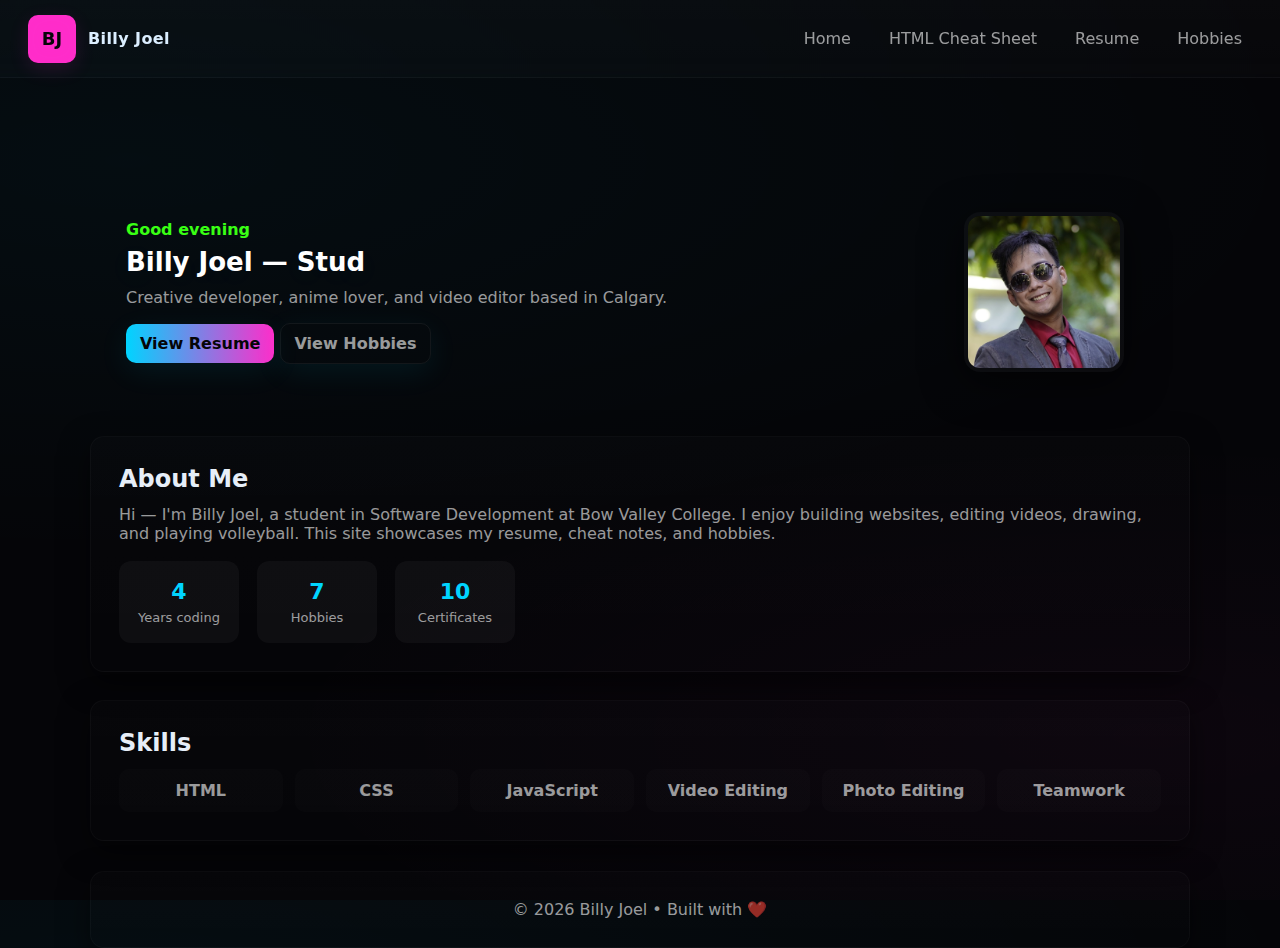
<file: index.html>
<!DOCTYPE html>
<html lang="en">
<head>
  <meta charset="utf-8" />
  <meta name="viewport" content="width=device-width,initial-scale=1" />
  <title>Billy Joel — Personal Website</title>
  <link rel="stylesheet" href="css/style.css">
</head>
<body class="theme-neon">
  <nav>
    <div class="nav-left">
      <div class="logo">BJ</div>
      <div class="site-name">Billy Joel</div>
    </div>

    <ul class="nav-links">
      <li><a href="index.html">Home</a></li>
      <li><a href="html-cheatsheet.html">HTML Cheat Sheet</a></li>
      <li><a href="resume.html">Resume</a></li>
      <li><a href="hobbies.html">Hobbies</a></li>
    </ul>

  </nav>

  <!-- HERO -->
  <header class="hero">
    <div class="hero-left">
      <div class="greeting" id="greeting">Hello</div>
      <h1 id="typed"></h1>
      <p class="sub">Creative developer, anime lover, and video editor based in Calgary.</p>

      <div class="hero-actions">
        <a class="btn" href="resume.html">View Resume</a>
        <a class="btn ghost" href="hobbies.html">View Hobbies</a>
      </div>
    </div>

    <div class="hero-right">
      <img src="images/Billy.jpg" alt="Profile photo" class="profile-photo" onerror="this.style.display='none'; document.querySelector('.avatar-circle').style.display='flex'">
      <div class="avatar-circle" aria-hidden="true">
        <span>BJ</span>
      </div>
    </div>
  </header>

  <!-- ABOUT -->
  <section class="container about" data-reveal>
    <h2>About Me</h2>
    <p>Hi — I'm Billy Joel, a student in Software Development at Bow Valley College. I enjoy building websites, editing videos, drawing, and playing volleyball. This site showcases my resume, cheat notes, and hobbies.</p>

    <div class="stats">
      <div class="stat" data-count="4">
        <div class="num">0</div>
        <div class="label">Years coding</div>
      </div>
      <div class="stat" data-count="7">
        <div class="num">0</div>
        <div class="label">Hobbies</div>
      </div>
      <div class="stat" data-count="10">
        <div class="num">0</div>
        <div class="label">Certificates</div>
      </div>
    </div>
  </section>

  <!-- SKILLS -->
  <section class="container skills" data-reveal>
    <h2>Skills</h2>
    <div class="skill-grid">
      <div class="skill">HTML</div>
      <div class="skill">CSS</div>
      <div class="skill">JavaScript</div>
      <div class="skill">Video Editing</div>
      <div class="skill">Photo Editing</div>
      <div class="skill">Teamwork</div>
    </div>
  </section>

  <footer class="container footer" data-reveal>
    <p>© <span id="year"></span> Billy Joel • Built with ❤️</p>
  </footer>

  <script src="js/script.js"></script>
</body>
</html>
</file>
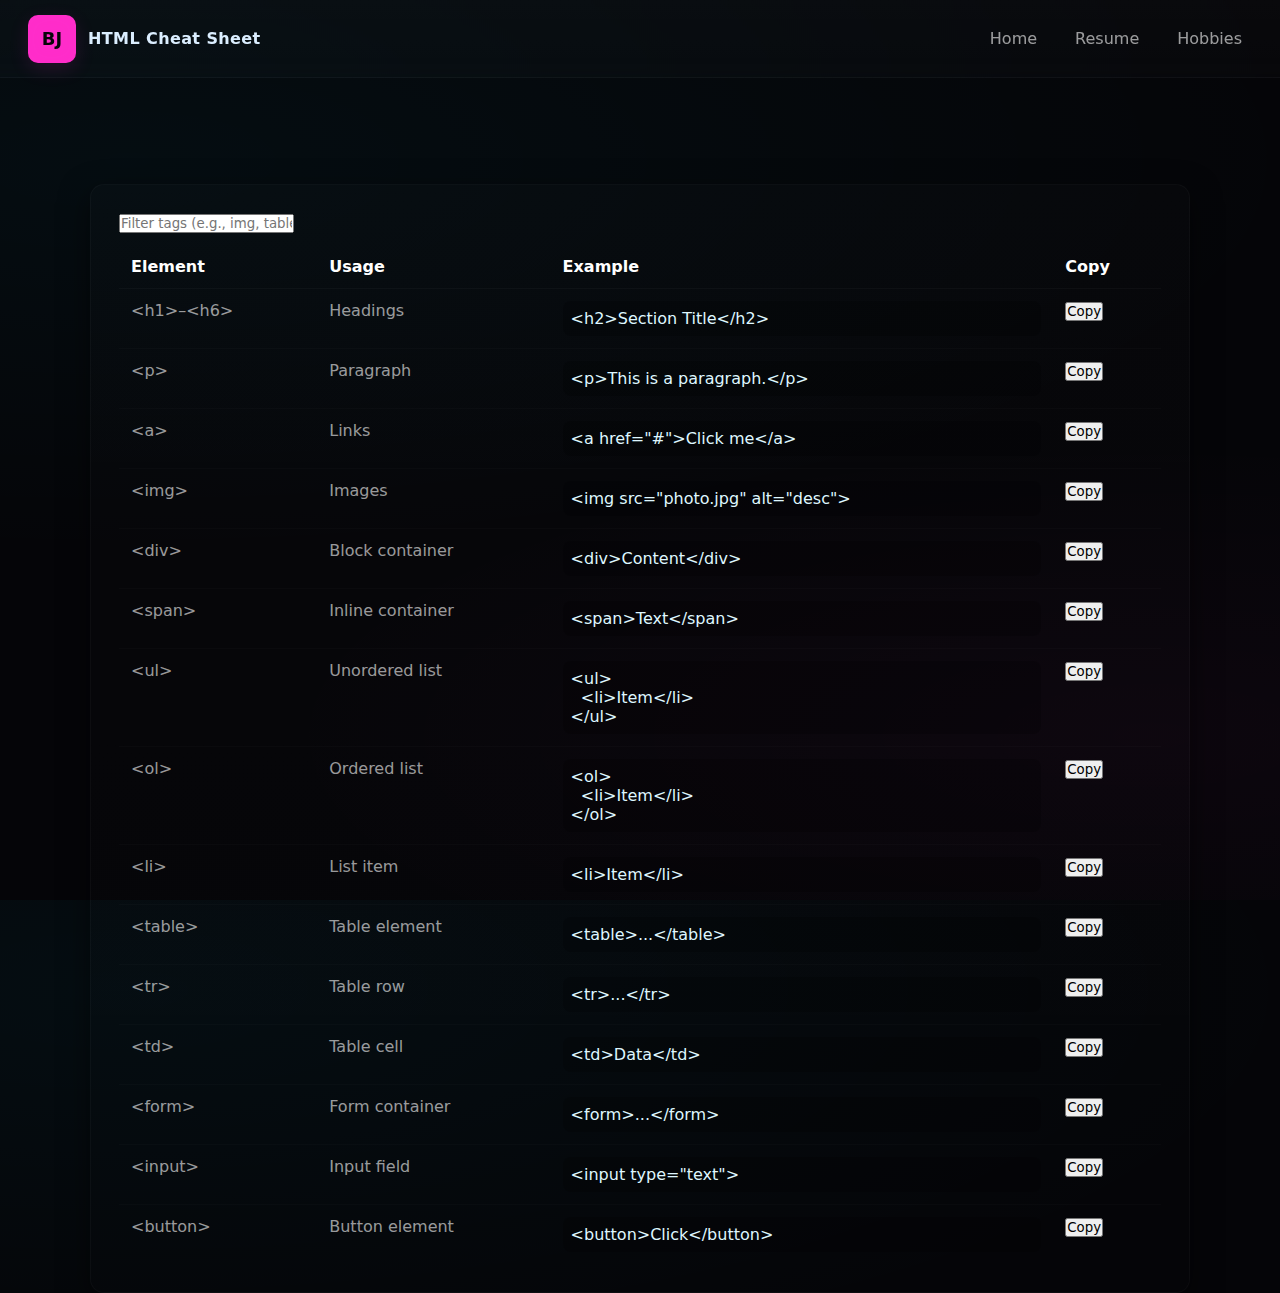
<file: html-cheatsheet.html>
<!DOCTYPE html>
<html lang="en">
<head>
  <meta charset="utf-8" />
  <meta name="viewport" content="width=device-width,initial-scale=1" />
  <title>HTML Cheat Sheet</title>
  <link rel="stylesheet" href="css/style.css">
</head>
<body class="theme-neon">
  <nav>
    <div class="nav-left">
      <div class="logo">BJ</div>
      <div class="site-name">HTML Cheat Sheet</div>
    </div>

    <ul class="nav-links">
      <li><a href="index.html">Home</a></li>
      <li><a href="resume.html">Resume</a></li>
      <li><a href="hobbies.html">Hobbies</a></li>
    </ul>

  </nav>

  <main class="container cheat" data-reveal>
    <div class="cheat-top">
      <input id="cheat-filter" placeholder="Filter tags (e.g., img, table, form)" />
    </div>

    <table id="cheat-table">
      <thead>
        <tr><th>Element</th><th>Usage</th><th>Example</th><th>Copy</th></tr>
      </thead>
        <tbody>

        <tr data-tag="h1 h2 h3 h4 h5 h6">
            <td>&lt;h1&gt;–&lt;h6&gt;</td>
            <td>Headings</td>
            <td><pre>&lt;h2&gt;Section Title&lt;/h2&gt;</pre></td>
            <td><button class="copy-btn" data-snippet="<h2>Section Title</h2>">Copy</button></td>
        </tr>

        <tr data-tag="p">
            <td>&lt;p&gt;</td>
            <td>Paragraph</td>
            <td><pre>&lt;p&gt;This is a paragraph.&lt;/p&gt;</pre></td>
            <td><button class="copy-btn" data-snippet="<p>This is a paragraph.</p>">Copy</button></td>
        </tr>

        <tr data-tag="a">
            <td>&lt;a&gt;</td>
            <td>Links</td>
            <td><pre>&lt;a href=&quot;#&quot;&gt;Click me&lt;/a&gt;</pre></td>
            <td><button class="copy-btn" data-snippet="<a href='#'>Click me</a>">Copy</button></td>
        </tr>

        <tr data-tag="img">
            <td>&lt;img&gt;</td>
            <td>Images</td>
            <td><pre>&lt;img src=&quot;photo.jpg&quot; alt=&quot;desc&quot;&gt;</pre></td>
            <td><button class="copy-btn" data-snippet="<img src='photo.jpg' alt='desc'>">Copy</button></td>
        </tr>

        <tr data-tag="div">
            <td>&lt;div&gt;</td>
            <td>Block container</td>
            <td><pre>&lt;div&gt;Content&lt;/div&gt;</pre></td>
            <td><button class="copy-btn" data-snippet="<div>Content</div>">Copy</button></td>
        </tr>

        <tr data-tag="span">
            <td>&lt;span&gt;</td>
            <td>Inline container</td>
            <td><pre>&lt;span&gt;Text&lt;/span&gt;</pre></td>
            <td><button class="copy-btn" data-snippet="<span>Text</span>">Copy</button></td>
        </tr>

        <tr data-tag="ul">
            <td>&lt;ul&gt;</td>
            <td>Unordered list</td>
            <td><pre>&lt;ul&gt;&#10;  &lt;li&gt;Item&lt;/li&gt;&#10;&lt;/ul&gt;</pre></td>
            <td><button class="copy-btn" data-snippet="<ul><li>Item</li></ul>">Copy</button></td>
        </tr>

        <tr data-tag="ol">
            <td>&lt;ol&gt;</td>
            <td>Ordered list</td>
            <td><pre>&lt;ol&gt;&#10;  &lt;li&gt;Item&lt;/li&gt;&#10;&lt;/ol&gt;</pre></td>
            <td><button class="copy-btn" data-snippet="<ol><li>Item</li></ol>">Copy</button></td>
        </tr>

        <tr data-tag="li">
            <td>&lt;li&gt;</td>
            <td>List item</td>
            <td><pre>&lt;li&gt;Item&lt;/li&gt;</pre></td>
            <td><button class="copy-btn" data-snippet="<li>Item</li>">Copy</button></td>
        </tr>

        <tr data-tag="table">
            <td>&lt;table&gt;</td>
            <td>Table element</td>
            <td><pre>&lt;table&gt;...&lt;/table&gt;</pre></td>
            <td><button class="copy-btn" data-snippet="<table>...</table>">Copy</button></td>
        </tr>

        <tr data-tag="tr">
            <td>&lt;tr&gt;</td>
            <td>Table row</td>
            <td><pre>&lt;tr&gt;...&lt;/tr&gt;</pre></td>
            <td><button class="copy-btn" data-snippet="<tr>...</tr>">Copy</button></td>
        </tr>

        <tr data-tag="td">
            <td>&lt;td&gt;</td>
            <td>Table cell</td>
            <td><pre>&lt;td&gt;Data&lt;/td&gt;</pre></td>
            <td><button class="copy-btn" data-snippet="<td>Data</td>">Copy</button></td>
        </tr>

        <tr data-tag="form">
            <td>&lt;form&gt;</td>
            <td>Form container</td>
            <td><pre>&lt;form&gt;...&lt;/form&gt;</pre></td>
            <td><button class="copy-btn" data-snippet="<form>...</form>">Copy</button></td>
        </tr>

        <tr data-tag="input">
            <td>&lt;input&gt;</td>
            <td>Input field</td>
            <td><pre>&lt;input type=&quot;text&quot;&gt;</pre></td>
            <td><button class="copy-btn" data-snippet="<input type='text'>">Copy</button></td>
        </tr>

        <tr data-tag="button">
            <td>&lt;button&gt;</td>
            <td>Button element</td>
            <td><pre>&lt;button&gt;Click&lt;/button&gt;</pre></td>
            <td><button class="copy-btn" data-snippet="<button>Click</button>">Copy</button></td>
        </tr>

        </tbody>

    </table>
  </main>

  <script src="js/script.js"></script>
</body>
</html>
</file>
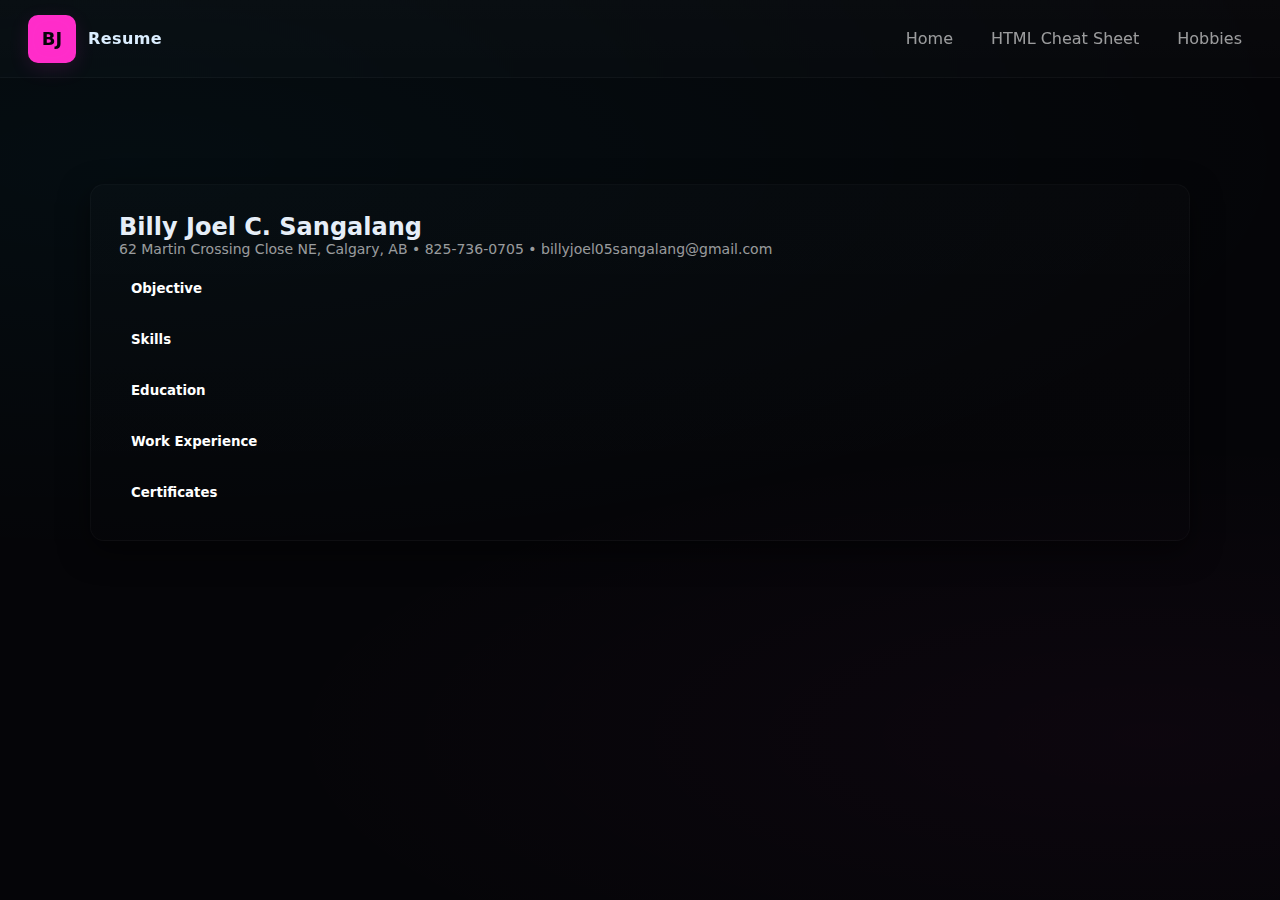
<file: resume.html>
<!DOCTYPE html>
<html lang="en">
<head>
  <meta charset="utf-8" />
  <meta name="viewport" content="width=device-width,initial-scale=1" />
  <title>Billy Joel — Resume</title>
  <link rel="stylesheet" href="css/style.css">
</head>
<body class="theme-neon">
  <nav>
    <div class="nav-left">
      <div class="logo">BJ</div>
      <div class="site-name">Resume</div>
    </div>

    <ul class="nav-links">
      <li><a href="index.html">Home</a></li>
      <li><a href="html-cheatsheet.html">HTML Cheat Sheet</a></li>
      <li><a href="hobbies.html">Hobbies</a></li>
    </ul>

  </nav>

  <main class="container resume" data-reveal>
    <div class="resume-header">
      <div>
        <h2>Billy Joel C. Sangalang</h2>
        <p class="muted">62 Martin Crossing Close NE, Calgary, AB • 825-736-0705 • billyjoel05sangalang@gmail.com</p>
      </div>
    </div>

    <div class="collapsible-group">
      <button class="collapsible">Objective</button>
      <div class="content">
        <p>Motivated and hardworking international student seeking a part-time position in the food service industry. Eager to contribute strong communication skills, teamwork, and dedication while gaining Canadian work experience. Available to work up to 24 hours per week.</p>
      </div>

      <button class="collapsible">Skills</button>
      <div class="content">
        <ul>
          <li>Excellent communication and interpersonal skills</li>
          <li>Reliable, punctual, hardworking</li>
          <li>Quick learner; adaptable</li>
          <li>Basic knowledge of Microsoft Office</li>
          <li>Photo and video editing experience</li>
        </ul>
      </div>

      <button class="collapsible">Education</button>
      <div class="content">
        <ul>
          <li><strong>Bow Valley College</strong> – Diploma in Software Development (Ongoing, 2025)</li>
          <li><strong>Bataan Peninsula State University</strong> – Bachelor of Science in Computer Science (2020–2024)</li>
        </ul>
      </div>

      <button class="collapsible">Work Experience</button>
      <div class="content">
        <p><strong>On-the-Job Training – HIPE Japan Inc. (2023)</strong><br>Assisted in IT-related tasks and projects. Learned to adapt quickly in a corporate environment and demonstrated reliability and a strong work ethic.</p>
      </div>

      <button class="collapsible">Certificates</button>
      <div class="content">
        <ul>
          <li>Microsoft Office Specialist (Word, Excel, PowerPoint)</li>
          <li>IT Specialist: Cybersecurity, Network Security (Certiport)</li>
          <li>Cisco Certified Support Technician Cybersecurity (CCST)</li>
          <li>Cyber Threat Management – Cisco</li>
        </ul>
      </div>
    </div>

  </main>

  <script src="js/script.js"></script>
</body>
</html>
</file>
<file: css/style.css>
/* BASE RESET */
* { box-sizing: border-box; margin: 0; padding: 0; font-family: "Inter", "Poppins", system-ui, -apple-system, "Segoe UI", Roboto, "Helvetica Neue", Arial; }
:root {
  --bg: #050508;
  --card: rgba(255,255,255,0.04);
  --muted: rgba(255,255,255,0.6);
  --neon1: #00d4ff;
  --neon2: #ff2dca;
  --neon3: #39ff14;
  --accent: linear-gradient(90deg,var(--neon1),var(--neon2));
  --glass: rgba(255,255,255,0.03);
}

html,body { 
  height:100%; 
  background: radial-gradient(1200px 400px at 10% 10%, 
  rgba(0,212,255,0.04), transparent), 
  radial-gradient(900px 300px at 90% 80%,
   rgba(255,45,202,0.03), transparent), 
   var(--bg); color:#e6eef8; -webkit-font-smoothing:antialiased; 
   -moz-osx-font-smoothing:grayscale; padding-top:78px; }

/* NAV */
nav {
  position: 
  fixed; 
  top: 0; 
  left: 0; 
  right:0;
  height: 78px; 
  display:flex; 
  align-items:center; 
  justify-content:space-between;
  padding: 12px 28px; background: linear-gradient(180deg, rgba(255,255,255,0.02), rgba(255,255,255,0.01));
  border-bottom: 1px solid rgba(255,255,255,0.03); backdrop-filter: blur(6px); z-index: 1000;
}

.nav-left { 
  display:flex; 
  align-items:center; 
  gap:12px; 
}

.logo { 
  width:48px; 
  height:48px; 
  border-radius:10px; 
  display:flex; 
  align-items:center; 
  justify-content:center; 
  font-weight:700; 
  font-size:18px; 
  color:#050508; 
  background: var(--neon2); 
  box-shadow: 0 6px 20px rgba(255,45,202,0.12), 0 0 18px rgba(255,45,202,0.08) inset; 
}

.site-name { 
  font-weight:600; 
  color: #dbeeff; 
  letter-spacing: 0.4px; 
}

.nav-links { 
  display:flex; 
  list-style:none; 
  gap:18px; 
  align-items:center; 
}

.nav-links a { 
  color:var(--muted); 
  text-decoration:none; 
  padding:8px 10px; 
  border-radius:8px; 
  transition: all .18s ease; 
}

.nav-links a:hover { 
  color: white; 
  box-shadow: 0 6px 18px rgba(0,212,255,0.06); transform: translateY(-2px); 
}

.nav-right { 
  display:flex; 
  gap:8px; 
  align-items:center; 
}

/* BUTTONS */
.btn { 
  display:inline-block; 
  background: linear-gradient(90deg,var(--neon1),var(--neon2)); 
  color:#050508; 
  padding:10px 14px; 
  border-radius:10px; 
  font-weight:600; 
  text-decoration:none; box-shadow: 0 8px 30px rgba(0,212,255,0.08); 
}

.btn.ghost { 
  background:transparent; 
  border:1px solid rgba(255,255,255,0.06); 
  color:var(--muted); 
}

/* CONTAINER */
.container { 
  max-width:1100px; 
  margin: 28px auto;
  padding: 28px; 
  background: linear-gradient(180deg, rgba(255,255,255,0.01), rgba(255,255,255,0.005)); 
  border-radius:14px; 
  border:1px solid rgba(255,255,255,0.03); 
  box-shadow: 0 10px 30px rgba(0,0,0,0.5); 
}

/* HERO */
.hero { 
  display:flex; 
  gap:28px; 
  align-items:center; 
  justify-content:space-between; 
  max-width:1100px; 
  margin: 20px auto; 
  padding: 36px; 
}

.hero-left { 
  flex:1; 
}

.hero-right { 
  width:220px; 
  display:flex; 
  justify-content:center; 
  align-items:center; 
}

.greeting { 
  color: var(--neon3); 
  font-weight:700; 
  margin-bottom:8px; 
}

#typed { 
  font-size:26px; 
  line-height:1.2; 
  color: white; 
  margin-bottom:10px; 
  text-shadow: 0 6px 30px rgba(0,212,255,0.06); 
}

.sub { 
  color: var(--muted); 
  margin-bottom:16px; 
}

.profile-photo { 
  width:160px; 
  height:160px; 
  object-fit:cover; 
  border-radius:16px; 
  border: 4px solid rgba(255,255,255,0.03); 
  box-shadow: 0 10px 40px rgba(0,0,0,0.6); 
  display:block; 
}
.avatar-circle { 
  width:160px; 
  height:160px; 
  border-radius:20px; 
  background: linear-gradient(120deg, rgba(255,255,255,0.02), rgba(255,255,255,0.01)); 
  display:none; 
  align-items:center; 
  justify-content:center; 
  font-weight:700; 
  font-size:38px; 
  color: var(--neon2); 
  border: 3px solid rgba(255,255,255,0.03); 
}

/* ABOUT */
.about p { 
  margin-top:12px; 
  color:var(--muted); 
}

.stats { 
  display:flex; 
  gap:18px; 
  margin-top:18px; 
}

.stat { 
  background: var(--card); 
  padding:18px; 
  border-radius:12px; 
  min-width:120px; 
  text-align:center; 
}

.stat .num { 
  font-size:22px; 
  font-weight:800; 
  color:var(--neon1); 
}

.stat .label { 
  color:var(--muted); 
  margin-top:6px; 
  font-size:13px; 
}

/* SKILLS */
.skills { 
  margin-top:6px; 
}

.skill-grid { 
  display:grid; 
  grid-template-columns: repeat(auto-fit,minmax(140px,1fr)); 
  gap:12px; 
  margin-top:12px; 
}

.skill { padding:12px; 
  background: linear-gradient(180deg, rgba(255,255,255,0.01), rgba(255,255,255,0.01)); 
  border-radius:10px; 
  color:var(--muted); 
  text-align:center; 
  font-weight:600; 
}

/* FOOTER */
.footer { 
  text-align:center; 
  margin: 30px auto; 
  color:var(--muted); 
}

/* TABLES / CHEAT */
table { 
  width:100%; 
  border-collapse:collapse; 
  margin-top:12px; 
}

thead th { 
  text-align:left; 
  padding:12px; 
  color: white; 
  border-bottom:1px solid rgba(255,255,255,0.03); 
}

tbody td { 
  padding:12px; 
  color:var(--muted); 
  border-top:1px solid rgba(255,255,255,0.02); 
  vertical-align:top; 
}

pre { 
  background: rgba(0,0,0,0.2); 
  padding:8px; 
  border-radius:8px; 
  overflow:auto; 
  color:#dff7ff; 
}

/* HOBBY GRID */
.hobby-grid { 
  display:grid; 
  grid-template-columns: repeat(auto-fit,minmax(260px,1fr)); 
  gap:18px; 
  margin-top:12px;
}

.card { 
  background: var(--glass); padding:14px; 
  border-radius:10px;
  border:1px solid rgba(255,255,255,0.02);
}

.card h3 { 
  margin-bottom:8px; 
  color:var(--neon1); 
}

/* SLIDESHOW */
.slide-container { 
  width:100%; 
  height:160px; 
  border-radius:8px; 
  overflow:hidden; 
  background: linear-gradient(180deg, rgba(0,0,0,0.18), rgba(0,0,0,0.12)); 
  display:flex; 
  align-items:center; 
  justify-content:center; 
}
  
.slide { 
  width:100%; 
  height:160px; 
  object-fit:cover; 
  display:none; 
}

.slide.active { 
  display:block; 
}

.controls { 
  display:flex; 
  justify-content:space-between; 
  margin-top:8px; 
}

.controls button { 
  background:transparent; 
  border:1px solid rgba(255,255,255,0.04); color:var(--muted); 
  padding:8px 10px; 
  border-radius:8px; 
  cursor:pointer; 
}

.controls button:hover { 
  color:white; 
  border-color: rgba(0,212,255,0.12); 
  box-shadow: 0 8px 30px rgba(0,212,255,0.04); 
}

/* COLLAPSIBLE */
.collapsible { 
  width:100%; 
  text-align:left; 
  padding:12px; 
  background:transparent; 
  border:none; 
  color:white; 
  font-weight:700; 
  border-radius:8px; 
  cursor:pointer; 
  margin-top:12px; 
}

.content { 
  display:none; 
  padding:12px; 
  color:var(--muted); 
  border-radius:8px; 
  background: rgba(255,255,255,0.01); 
}

/* IMAGE MODAL */
.img-modal {
  position: fixed;
  top: 0;
  left: 0;
  width: 100%;
  height: 100%;

  background: rgba(0, 0, 0, 0.82);

  display: flex;
  align-items: center;
  justify-content: center;

  backdrop-filter: blur(4px);

  z-index: 3000;
}

.img-modal img {
  max-width: 88%;
  max-height: 88%;
  border-radius: 14px;

  box-shadow:
    0 0 22px rgba(0, 212, 255, 0.25),
    0 0 48px rgba(255, 45, 202, 0.25);
}

#modalClose {
  position: absolute;
  top: 30px;
  right: 40px;

  font-size: 40px;
  color: white;
  font-weight: bold;
  cursor: pointer;

  text-shadow: 0 0 18px var(--neon1);
}

.img-modal.hidden {
  display: none;
}

/* RESPONSIVE */
@media (max-width:900px) {
  .hero { flex-direction:column; gap:18px; padding:20px; }
  .hero-right { width:140px; }
}

/* small helpers */
.muted { color:var(--muted); font-size:14px; }
.hidden { display:none; }
</file>
